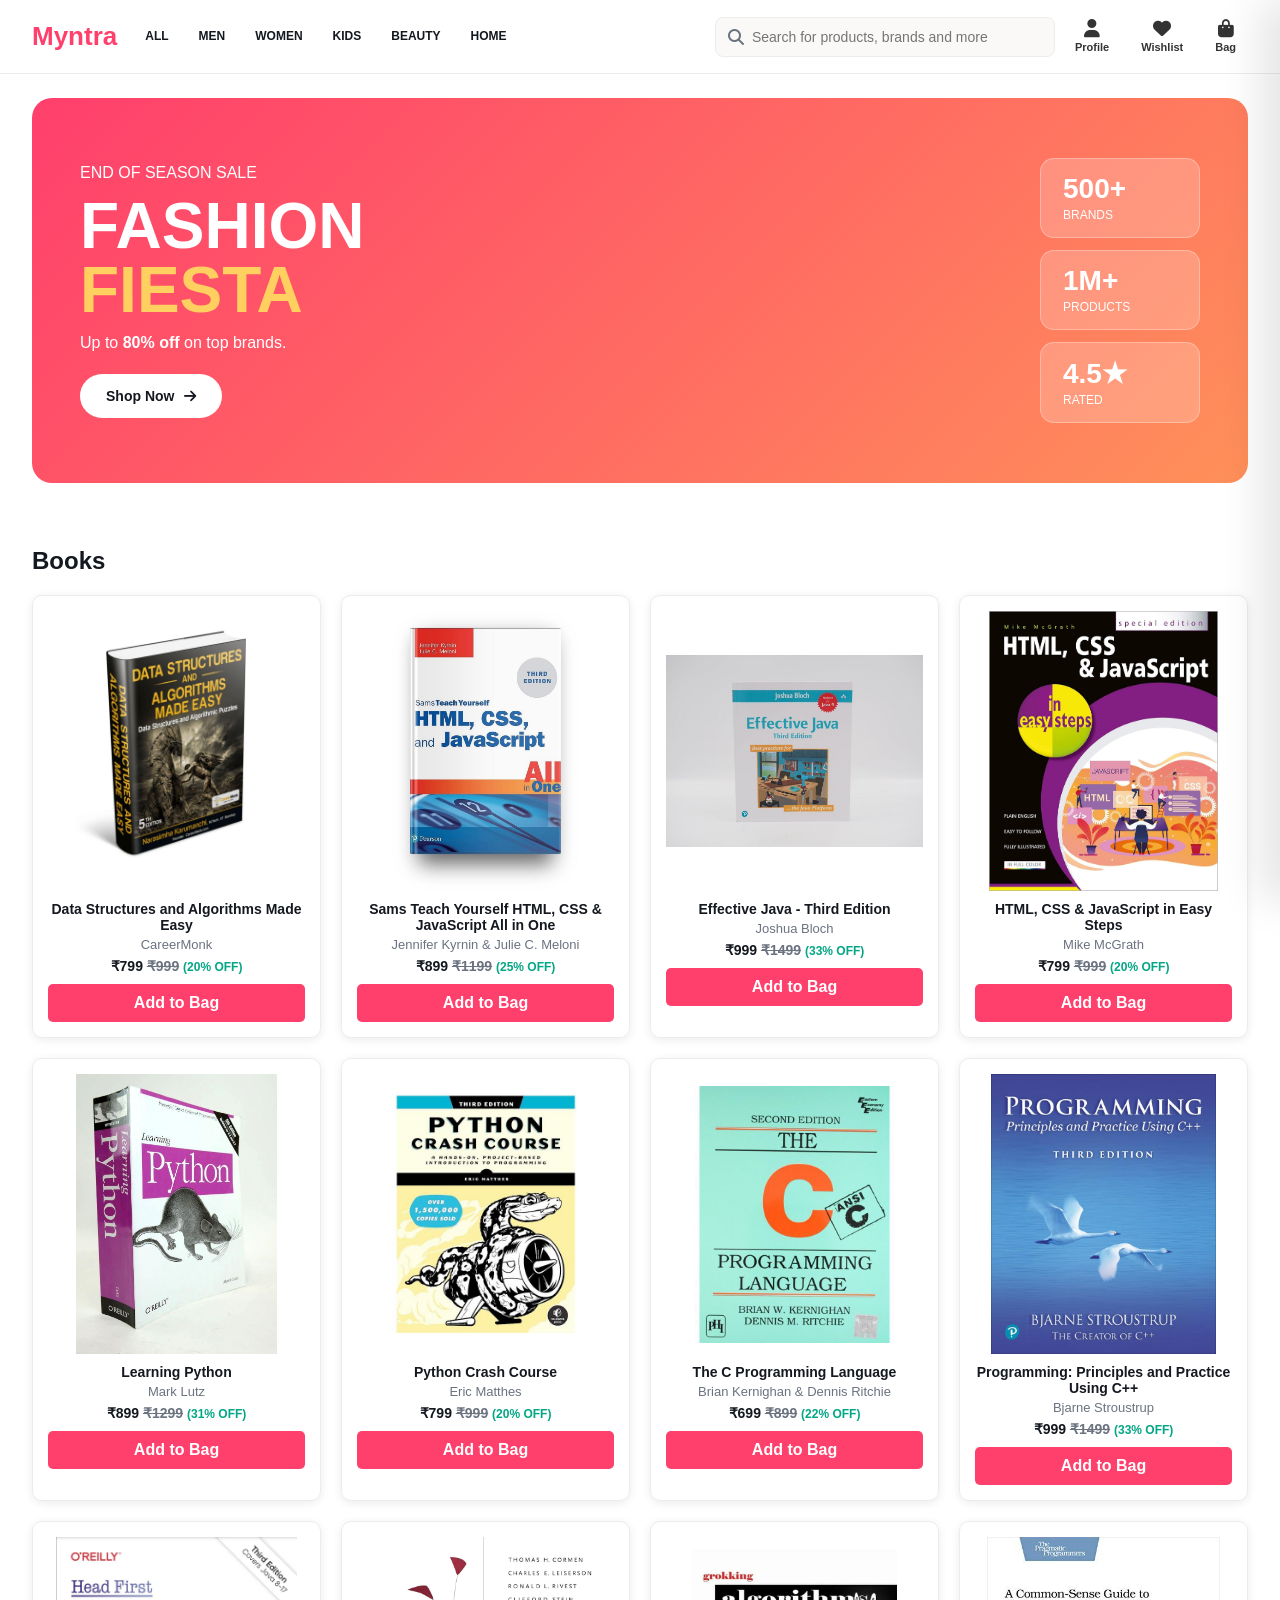
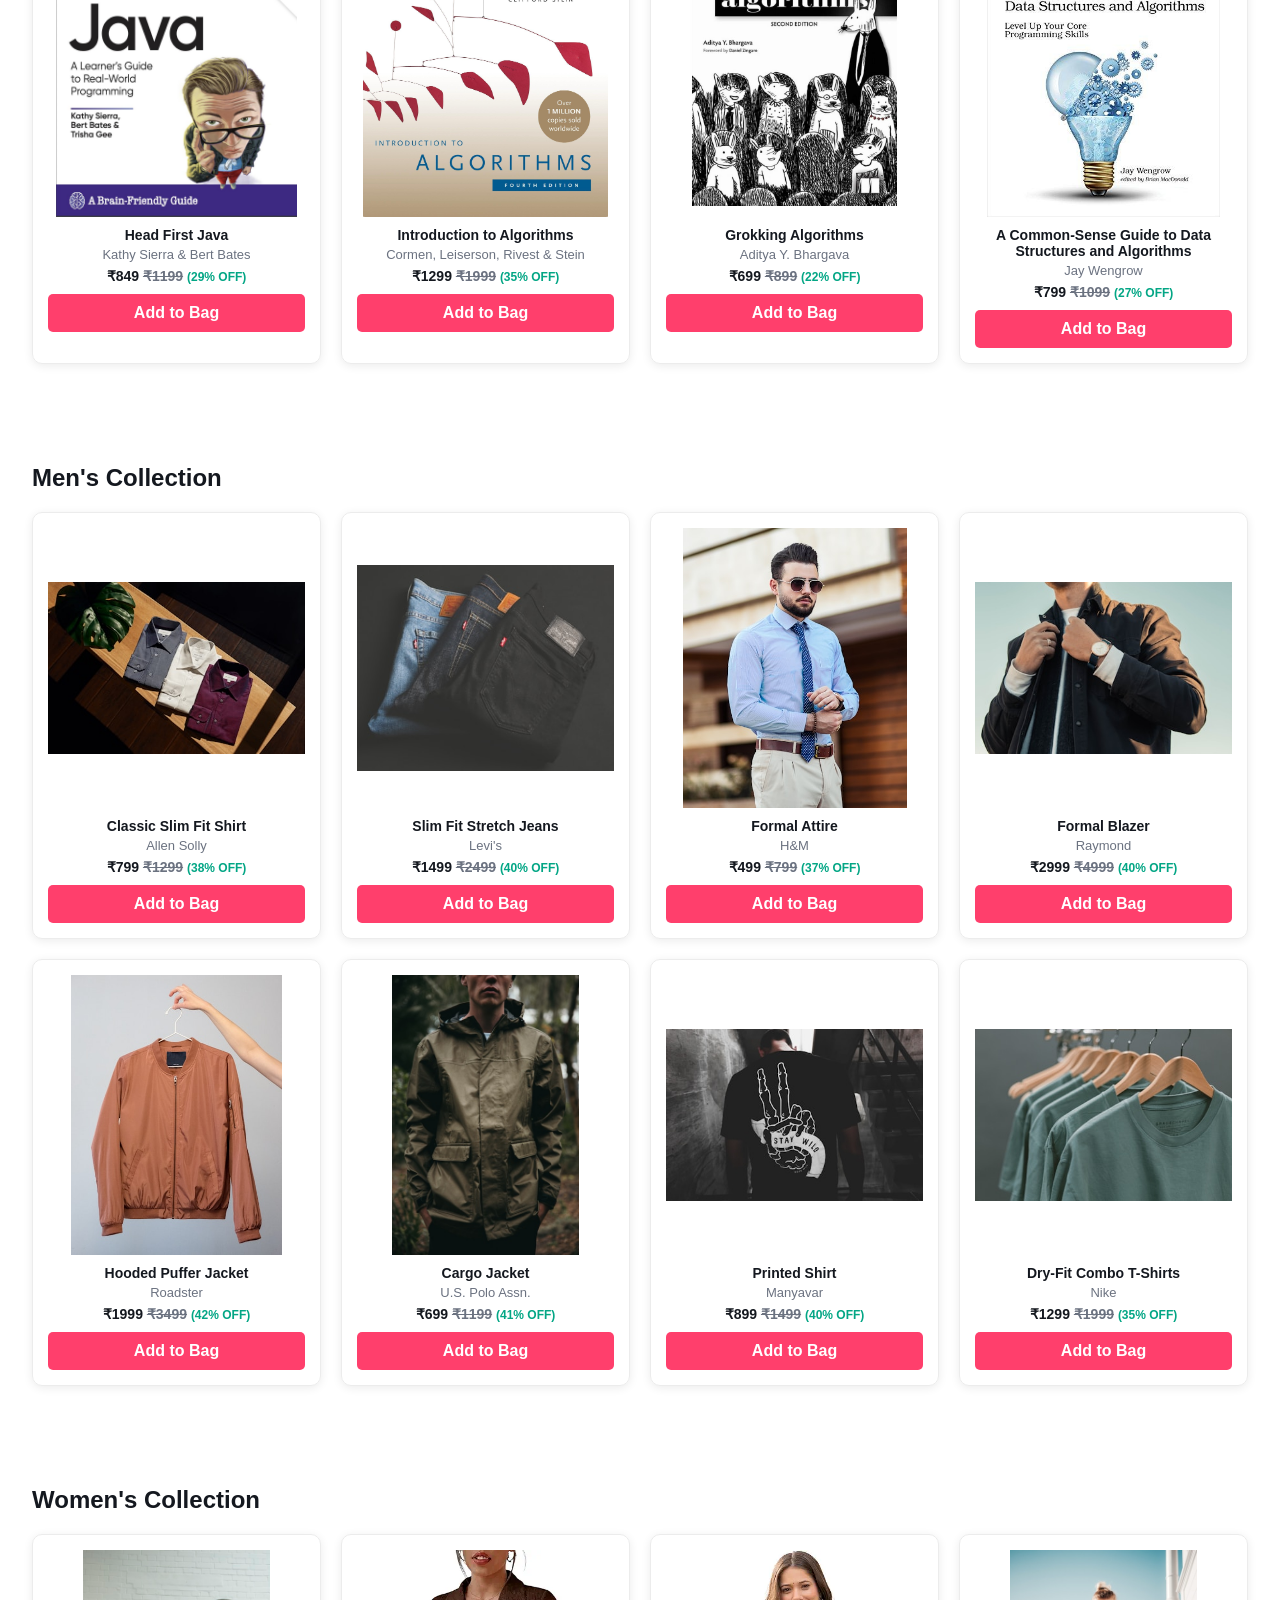
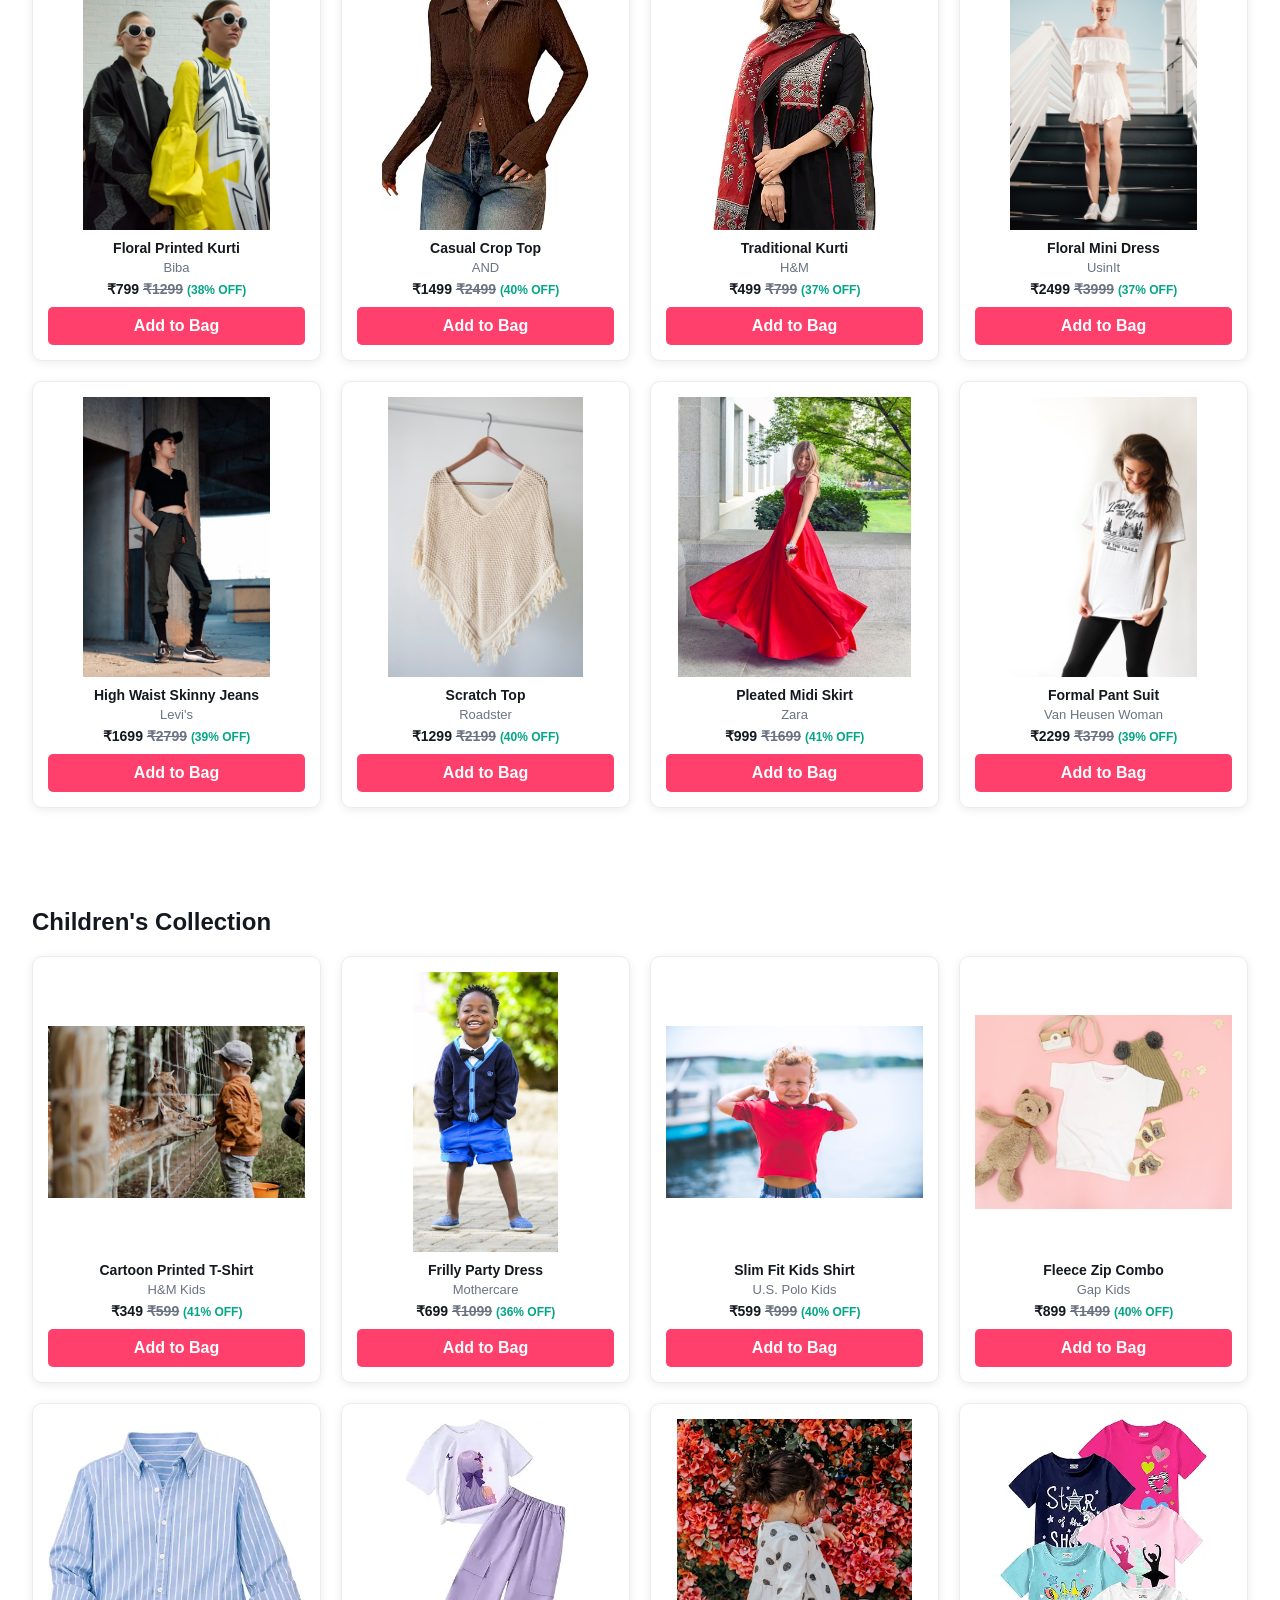
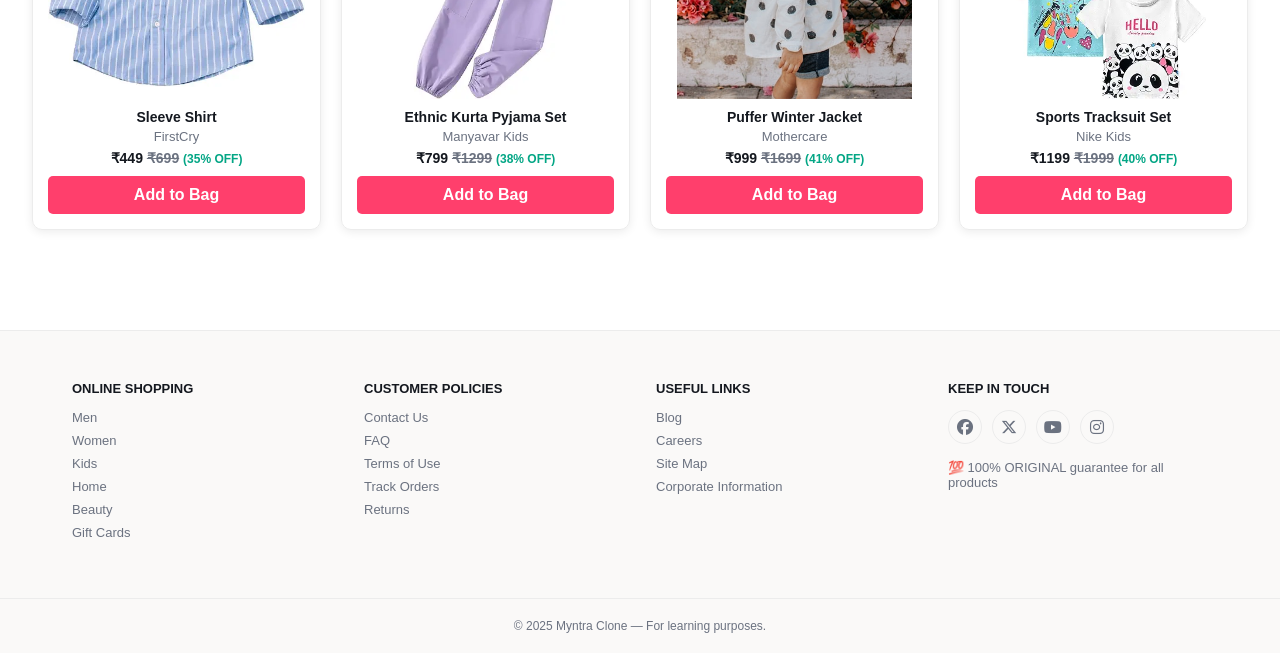
<file: index.html>
<!DOCTYPE html>
<html lang="en">
<head>
  <meta charset="UTF-8" />
  <meta name="viewport" content="width=device-width, initial-scale=1.0" />
  <title>Myntra Clone</title>
  <link rel="icon" type="image/png" href="images/myntra-logo.webp">
  <link rel="stylesheet" href="https://cdnjs.cloudflare.com/ajax/libs/font-awesome/6.5.1/css/all.min.css" />
  <link rel="stylesheet" href="style.css">
</head>
<body>

  <header class="header">
    <div class="logo">Myntra</div>

    <nav class="menu">
      <a href="#">All</a>
      <a href="#">Men</a>
      <a href="#">Women</a>
      <a href="#">Kids</a>
      <a href="#">Beauty</a>
      <a href="#">Home</a>
    </nav>

    <div class="right">
      <form class="search" onsubmit="event.preventDefault()">
        <i class="fa-solid fa-magnifying-glass"></i>
        <input type="text" placeholder="Search for products, brands and more" />
      </form>

      <button class="icon-btn">
        <i class="fa-solid fa-user"></i>
        <span>Profile</span>
      </button>

      <button class="icon-btn">
        <i class="fa-solid fa-heart"></i>
        <span>Wishlist</span>
      </button>

      <button class="icon-btn" id="openCart">
        <i class="fa-solid fa-bag-shopping"></i>
        <span>Bag</span>
      </button>
    </div>
  </header>

  <section class="hero">
    <div class="hero-text">
      <p>END OF SEASON SALE</p>
      <h1>FASHION<br /><span class="grad">FIESTA</span></h1>
      <p class="sub">Up to <b>80% off</b> on top brands.</p>
      <button class="btn-brand">Shop Now <i class="fa-solid fa-arrow-right"></i></button>
    </div>
    <div class="hero-cards">
      <div class="stat"><b>500+</b><span>Brands</span></div>
      <div class="stat"><b>1M+</b><span>Products</span></div>
      <div class="stat"><b>4.5★</b><span>Rated</span></div>
    </div>
  </section>

  <section class="listing">
    <h2>Books</h2>
    <div class="products">

        <div class="product-card">
            <img src="images/data structurebook.jpg"  alt="DSA Book" />
            <h3>Data Structures and Algorithms Made Easy</h3>
            <p>CareerMonk</p>
            <h4>₹799 <del>₹999</del> <span>(20% OFF)</span></h4>
            <button>Add to Bag</button>
        </div>

        <div class="product-card">
            <img src="images/htmlcssbook.jpg" alt="HTML CSS JS Book" width="" />
            <h3>Sams Teach Yourself HTML, CSS & JavaScript All in One</h3>
            <p>Jennifer Kyrnin & Julie C. Meloni</p>
            <h4>₹899 <del>₹1199</del> <span>(25% OFF)</span></h4>
            <button>Add to Bag</button>
        </div>

        <div class="product-card">
            <img src="images/javabook.jpg" alt="Effective Java Book" />
            <h3>Effective Java - Third Edition</h3>
            <p>Joshua Bloch</p>
            <h4>₹999 <del>₹1499</del> <span>(33% OFF)</span></h4>
            <button>Add to Bag</button>
        </div>

        <div class="product-card">
            <img src="images/javascriptbook.jpg" alt="HTML CSS JS Easy Steps" />
            <h3>HTML, CSS & JavaScript in Easy Steps</h3>
            <p>Mike McGrath</p>
            <h4>₹799 <del>₹999</del> <span>(20% OFF)</span></h4>
            <button>Add to Bag</button>
        </div>

        <div class="product-card">
            <img src="images/pythonbook.jpg" alt="HTML CSS JS Book" width="" />
            <h3>Learning Python</h3>
            <p>Mark Lutz</p>
            <h4>₹899 <del>₹1299</del> <span>(31% OFF)</span></h4>
            <button>Add to Bag</button>
        </div>

        <div class="product-card">
            <img src="images/pythoncrashcourseBook.jpg" alt="HTML CSS JS Book" width="" />
            <h3>Python Crash Course</h3>
            <p>Eric Matthes</p>
            <h4>₹799 <del>₹999</del> <span>(20% OFF)</span></h4>
            <button>Add to Bag</button>
        </div>

        <div class="product-card">
            <img src="images/c.jpg" alt="HTML CSS JS Book" width="" />
            <h3>The C Programming Language</h3>
            <p>Brian Kernighan & Dennis Ritchie</p>
            <h4>₹699 <del>₹899</del> <span>(22% OFF)</span></h4>
            <button>Add to Bag</button>
        </div>

        <div class="product-card">
            <img src="images/c++.jpg" alt="HTML CSS JS Book" width="" />
            <h3>Programming: Principles and Practice Using C++</h3>
            <p>Bjarne Stroustrup</p>
            <h4>₹999 <del>₹1499</del> <span>(33% OFF)</span></h4>
            <button>Add to Bag</button>
        </div>

         <div class="product-card">
            <img src="images/java1Book.jpg" alt="HTML CSS JS Book" width="" />
            <h3>Head First Java</h3>
            <p>Kathy Sierra & Bert Bates</p>
            <h4>₹849 <del>₹1199</del> <span>(29% OFF)</span></h4>
            <button>Add to Bag</button>
        </div>

         <div class="product-card">
            <img src="images/algorithms.jpg" alt="HTML CSS JS Book" width="" />
            <h3>Introduction to Algorithms</h3>
            <p>Cormen, Leiserson, Rivest & Stein</p>
            <h4>₹1299 <del>₹1999</del> <span>(35% OFF)</span></h4>
            <button>Add to Bag</button>
        </div>

         <div class="product-card">
            <img src="images/secondalgorirhm.jpg" alt="HTML CSS JS Book" width="" />
            <h3>Grokking Algorithms</h3>
            <p>Aditya Y. Bhargava</p>
            <h4>₹699 <del>₹899</del> <span>(22% OFF)</span></h4>
            <button>Add to Bag</button>
        </div>

         <div class="product-card">
            <img src="images/guide.jpg" alt="HTML CSS JS Book" width="" />
            <h3>A Common-Sense Guide to Data Structures and Algorithms</h3>
            <p>Jay Wengrow</p>
            <h4>₹799 <del>₹1099</del> <span>(27% OFF)</span></h4>
            <button>Add to Bag</button>
        </div>
    </div>
  </section>
<section class="listing">
  <h2>Men's Collection</h2>
  <div class="products">

    <div class="product-card">
      <img src="images/photo-1602810318383-e386cc2a3ccf.jpg" alt="Men Shirt" />
      <h3>Classic Slim Fit Shirt</h3>
      <p>Allen Solly</p>
      <h4>₹799 <del>₹1299</del> <span>(38% OFF)</span></h4>
      <button>Add to Bag</button>
    </div>

    <div class="product-card">
      <img src="images/photo-1542272604-787c3835535d.jpg" alt="Men Jeans" />
      <h3>Slim Fit Stretch Jeans</h3>
      <p>Levi's</p>
      <h4>₹1499 <del>₹2499</del> <span>(40% OFF)</span></h4>
      <button>Add to Bag</button>
    </div>

    <div class="product-card">
      <img src="images/photo-1620012253295-c15cc3e65df4.jpg" alt="Men Tshirt" />
      <h3>Formal Attire</h3>
      <p>H&M</p>
      <h4>₹499 <del>₹799</del> <span>(37% OFF)</span></h4>
      <button>Add to Bag</button>
    </div>

    <div class="product-card">
      <img src="images/photo-1507680434567-5739c80be1ac.jpg" alt="Men Blazer" />
      <h3>Formal Blazer</h3>
      <p>Raymond</p>
      <h4>₹2999 <del>₹4999</del> <span>(40% OFF)</span></h4>
      <button>Add to Bag</button>
    </div>

    <div class="product-card">
      <img src="images/photo-1591047139829-d91aecb6caea.jpg" alt="Men Jacket" />
      <h3>Hooded Puffer Jacket</h3>
      <p>Roadster</p>
      <h4>₹1999 <del>₹3499</del> <span>(42% OFF)</span></h4>
      <button>Add to Bag</button>
    </div>

    <div class="product-card">
      <img src="images/photo-1548883354-94bcfe321cbb.jpg" alt="Men Shorts" />
      <h3>Cargo Jacket</h3>
      <p>U.S. Polo Assn.</p>
      <h4>₹699 <del>₹1199</del> <span>(41% OFF)</span></h4>
      <button>Add to Bag</button>
    </div>

    <div class="product-card">
      <img src="images/photo-1503341733017-1901578f9f1e.jpg" alt="Men Kurta" />
      <h3>Printed Shirt</h3>
      <p>Manyavar</p>
      <h4>₹899 <del>₹1499</del> <span>(40% OFF)</span></h4>
      <button>Add to Bag</button>
    </div>

    <div class="product-card">
      <img src="images/photo-1523381294911-8d3cead13475.jpg" alt="Men Trackpant" />
      <h3>Dry-Fit Combo T-Shirts</h3>
      <p>Nike</p>
      <h4>₹1299 <del>₹1999</del> <span>(35% OFF)</span></h4>
      <button>Add to Bag</button>
    </div>

  </div>
</section>


<section class="listing">
  <h2>Women's Collection</h2>
  <div class="products">

    <div class="product-card">
      <img src="images/photo-1596993100471-c3905dafa78e.jpg" alt="Women Kurti" />
      <h3>Floral Printed Kurti</h3>
      <p>Biba</p>
      <h4>₹799 <del>₹1299</del> <span>(38% OFF)</span></h4>
      <button>Add to Bag</button>
    </div>

    <div class="product-card">
      <img src="images/61ejGInK3EL._AC_UL480_FMwebp_QL65_.webp" alt="Women Dress" />
      <h3>Casual Crop Top</h3>
      <p>AND</p>
      <h4>₹1499 <del>₹2499</del> <span>(40% OFF)</span></h4>
      <button>Add to Bag</button>
    </div>

    <div class="product-card">
      <img src="images/81LWX3c50zL._AC_UL480_FMwebp_QL65_.webp" alt="Women Top" />
      <h3>Traditional Kurti</h3>
      <p>H&M</p>
      <h4>₹499 <del>₹799</del> <span>(37% OFF)</span></h4>
      <button>Add to Bag</button>
    </div>

    <div class="product-card">
      <img src="images/photo-1515372039744-b8f02a3ae446.jpg" alt="Women Saree" />
      <h3>Floral Mini Dress</h3>
      <p>UsinIt</p>
      <h4>₹2499 <del>₹3999</del> <span>(37% OFF)</span></h4>
      <button>Add to Bag</button>
    </div>

    <div class="product-card">
      <img src="images/photo-1552902865-b72c031ac5ea.jpg" alt="Women Jeans" />
      <h3>High Waist Skinny Jeans</h3>
      <p>Levi's</p>
      <h4>₹1699 <del>₹2799</del> <span>(39% OFF)</span></h4>
      <button>Add to Bag</button>
    </div>

    <div class="product-card">
      <img src="images/photo-1434389677669-e08b4cac3105.jpg" alt="Women Jacket" />
      <h3>Scratch Top</h3>
      <p>Roadster</p>
      <h4>₹1299 <del>₹2199</del> <span>(40% OFF)</span></h4>
      <button>Add to Bag</button>
    </div>

    <div class="product-card">
      <img src="images/photo-1595777457583-95e059d581b8.jpg" alt="Women Dress" />
      <h3>Pleated Midi Skirt</h3>
      <p>Zara</p>
      <h4>₹999 <del>₹1699</del> <span>(41% OFF)</span></h4>
      <button>Add to Bag</button>
    </div>

    <div class="product-card">
      <img src="images/photo-1554568218-0f1715e72254.jpg" alt="Women Top" />
      <h3>Formal Pant Suit</h3>
      <p>Van Heusen Woman</p>
      <h4>₹2299 <del>₹3799</del> <span>(39% OFF)</span></h4>
      <button>Add to Bag</button>
    </div>

  </div>
</section>


<section class="listing">
  <h2>Children's Collection</h2>
  <div class="products">

    <div class="product-card">
      <img src="images/photo-1503919005314-30d93d07d823.jpg" alt="Kids Tshirt" />
      <h3>Cartoon Printed T-Shirt</h3>
      <p>H&M Kids</p>
      <h4>₹349 <del>₹599</del> <span>(41% OFF)</span></h4>
      <button>Add to Bag</button>
    </div>

    <div class="product-card">
      <img src="images/photo-1519238263530-99bdd11df2ea.jpg" alt="Kids Dress" />
      <h3>Frilly Party Dress</h3>
      <p>Mothercare</p>
      <h4>₹699 <del>₹1099</del> <span>(36% OFF)</span></h4>
      <button>Add to Bag</button>
    </div>

    <div class="product-card">
      <img src="images/photo-1471286174890-9c112ffca5b4.jpg" alt="Kids Jeans" />
      <h3>Slim Fit Kids Shirt</h3>
      <p>U.S. Polo Kids</p>
      <h4>₹599 <del>₹999</del> <span>(40% OFF)</span></h4>
      <button>Add to Bag</button>
    </div>

    <div class="product-card">
      <img src="images/photo-1622290291468-a28f7a7dc6a8.jpg" alt="Kids Hoodie" />
      <h3>Fleece Zip Combo</h3>
      <p>Gap Kids</p>
      <h4>₹899 <del>₹1499</del> <span>(40% OFF)</span></h4>
      <button>Add to Bag</button>
    </div>

    <div class="product-card">
      <img src="images/kids.webp" alt="Kids Shorts" />
      <h3>Sleeve Shirt</h3>
      <p>FirstCry</p>
      <h4>₹449 <del>₹699</del> <span>(35% OFF)</span></h4>
      <button>Add to Bag</button>
    </div>

    <div class="product-card">
      <img src="images/girlcombo.webp" alt="Kids Kurta" />
      <h3>Ethnic Kurta Pyjama Set</h3>
      <p>Manyavar Kids</p>
      <h4>₹799 <del>₹1299</del> <span>(38% OFF)</span></h4>
      <button>Add to Bag</button>
    </div>

    <div class="product-card">
      <img src="images/photo-1518831959646-742c3a14ebf7.jpg" alt="Kids Jacket" />
      <h3>Puffer Winter Jacket</h3>
      <p>Mothercare</p>
      <h4>₹999 <del>₹1699</del> <span>(41% OFF)</span></h4>
      <button>Add to Bag</button>
    </div>

    <div class="product-card">
      <img src="images/girlsshirts.webp" alt="Kids Tracksuit" />
      <h3>Sports Tracksuit Set</h3>
      <p>Nike Kids</p>
      <h4>₹1199 <del>₹1999</del> <span>(40% OFF)</span></h4>
      <button>Add to Bag</button>
    </div>

  </div>
</section>
  <aside class="drawer" id="cartDrawer">
    <div class="drawer-head">
      <h3>Shopping Bag</h3>
      <button class="close" id="closeCart"><i class="fa-solid fa-xmark"></i></button>
    </div>
    <div class="drawer-body">
      <div class="empty-drawer">Your bag is empty</div>
    </div>
    <div class="drawer-foot">
      <div class="totals">
        <div><span>Subtotal</span><b>₹0</b></div>
      </div>
      <button class="btn-brand full">Place Order</button>
    </div>
  </aside>

  <div class="backdrop" id="backdrop"></div>

  <footer class="footer">
    <div class="foot-grid">

      <div>
        <h4>ONLINE SHOPPING</h4>
        <p>Men</p>
        <p>Women</p>
        <p>Kids</p>
        <p>Home</p>
        <p>Beauty</p>
        <p>Gift Cards</p>
      </div>

      <div>
        <h4>CUSTOMER POLICIES</h4>
        <p>Contact Us</p>
        <p>FAQ</p>
        <p>Terms of Use</p>
        <p>Track Orders</p>
        <p>Returns</p>
      </div>

      <div>
        <h4>USEFUL LINKS</h4>
        <p>Blog</p>
        <p>Careers</p>
        <p>Site Map</p>
        <p>Corporate Information</p>
      </div>

      <div>
        <h4>KEEP IN TOUCH</h4>
        <div class="socials">
          <a href="https://www.facebook.com"  target="_blank"><i class="fa-brands fa-facebook"></i></a>
          <a href="https://www.twitter.com"   target="_blank"><i class="fa-brands fa-x-twitter"></i></a>
          <a href="https://www.youtube.com"   target="_blank"><i class="fa-brands fa-youtube"></i></a>
          <a href="https://www.instagram.com" target="_blank"><i class="fa-brands fa-instagram"></i></a>
        </div>
        <p>💯 100% ORIGINAL guarantee for all products</p>
      </div>

    </div>
    <div class="copy">© 2025 Myntra Clone — For learning purposes.</div>
  </footer>

  <script>
    document.getElementById('openCart').addEventListener('click', function() {
      document.getElementById('cartDrawer').classList.add('open');
      document.getElementById('backdrop').classList.add('show');
    });

    document.getElementById('closeCart').addEventListener('click', function() {
      document.getElementById('cartDrawer').classList.remove('open');
      document.getElementById('backdrop').classList.remove('show');
    });

    document.getElementById('backdrop').addEventListener('click', function() {
      document.getElementById('cartDrawer').classList.remove('open');
      document.getElementById('backdrop').classList.remove('show');
    });
  </script>

</body>
</html>
</file>
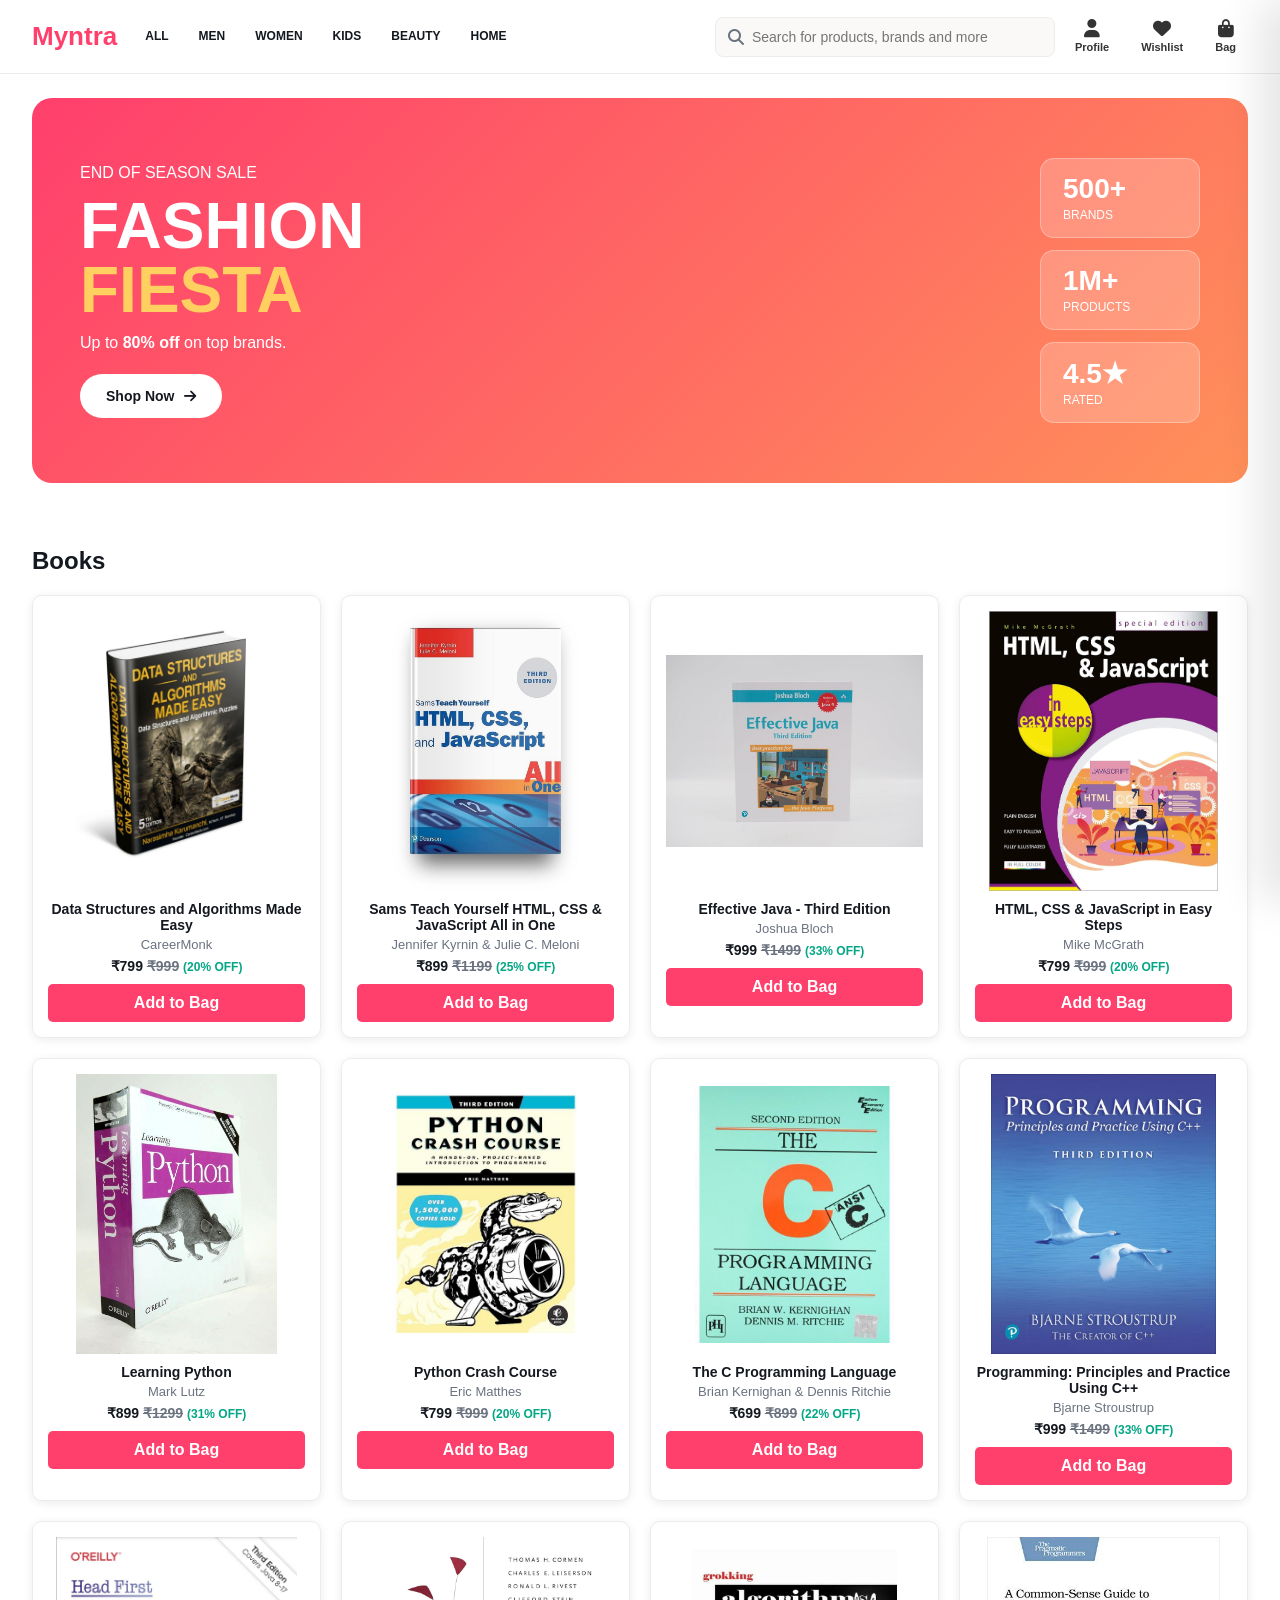
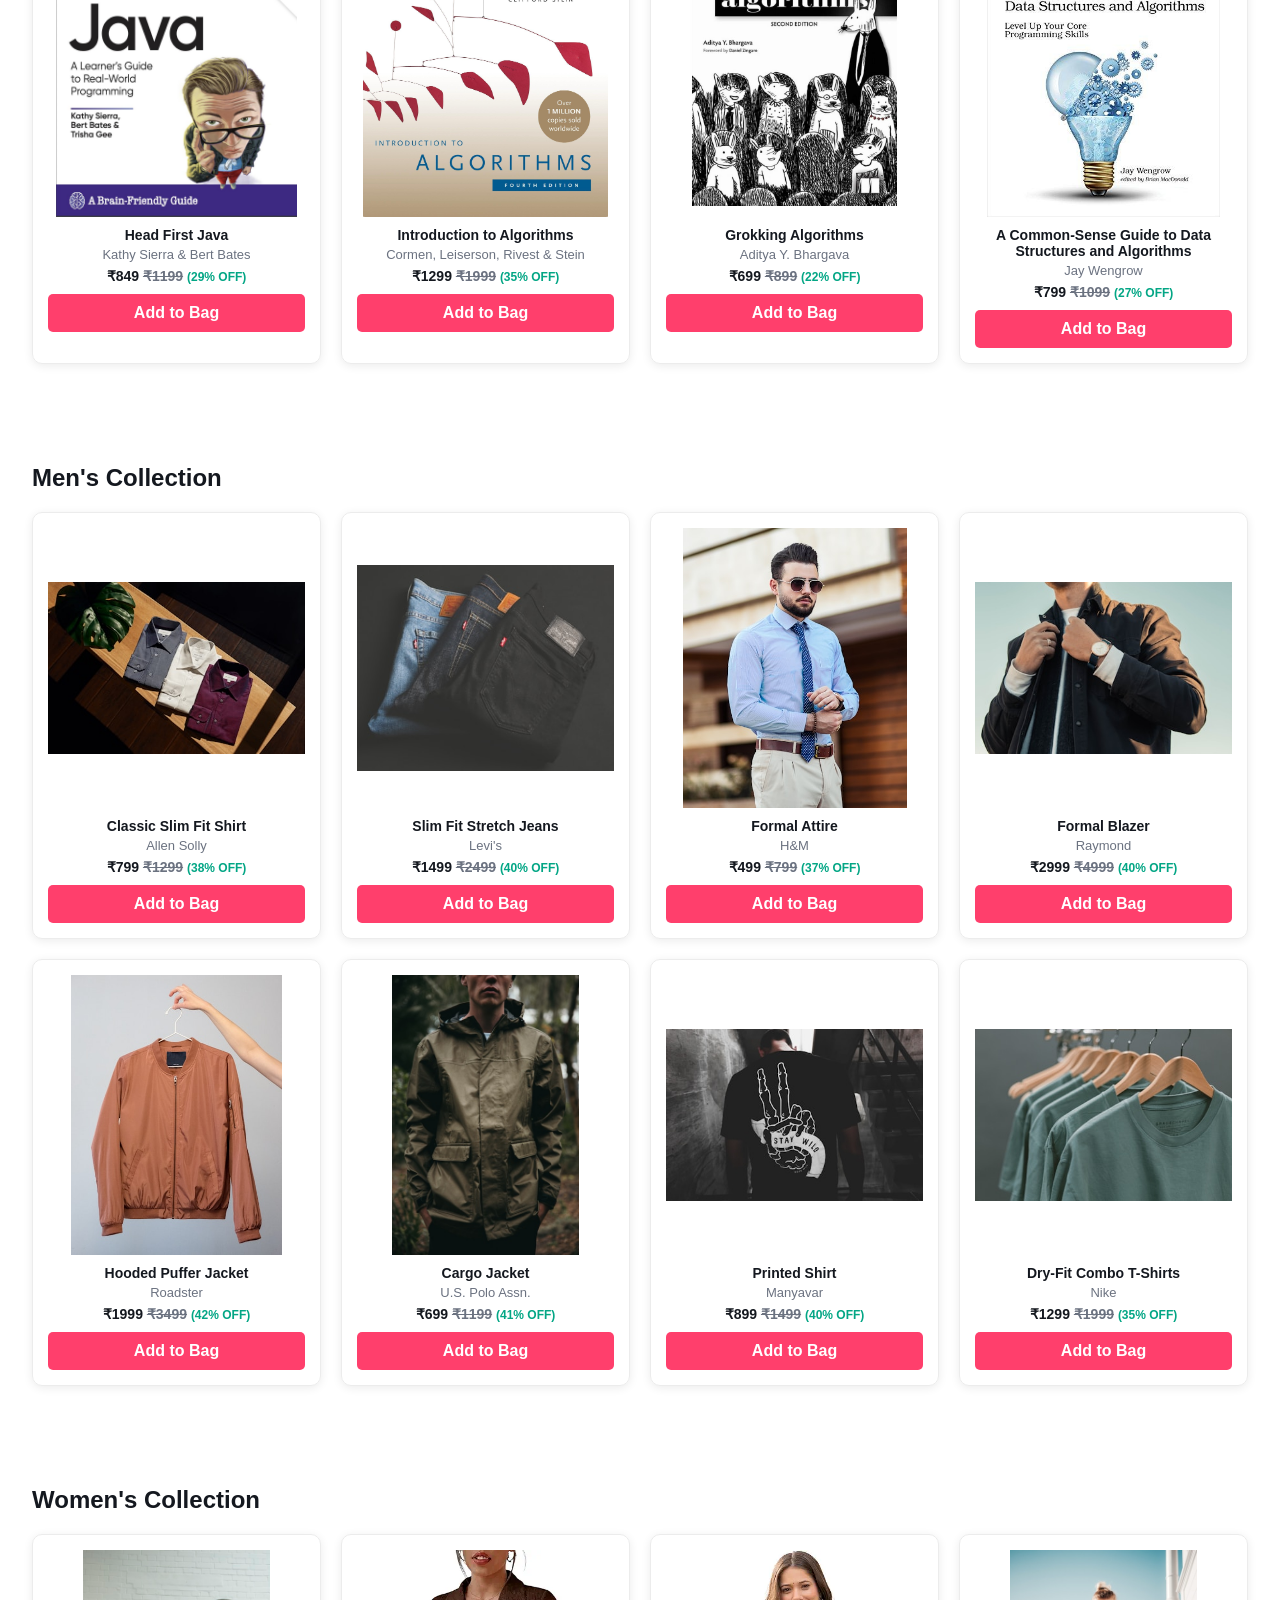
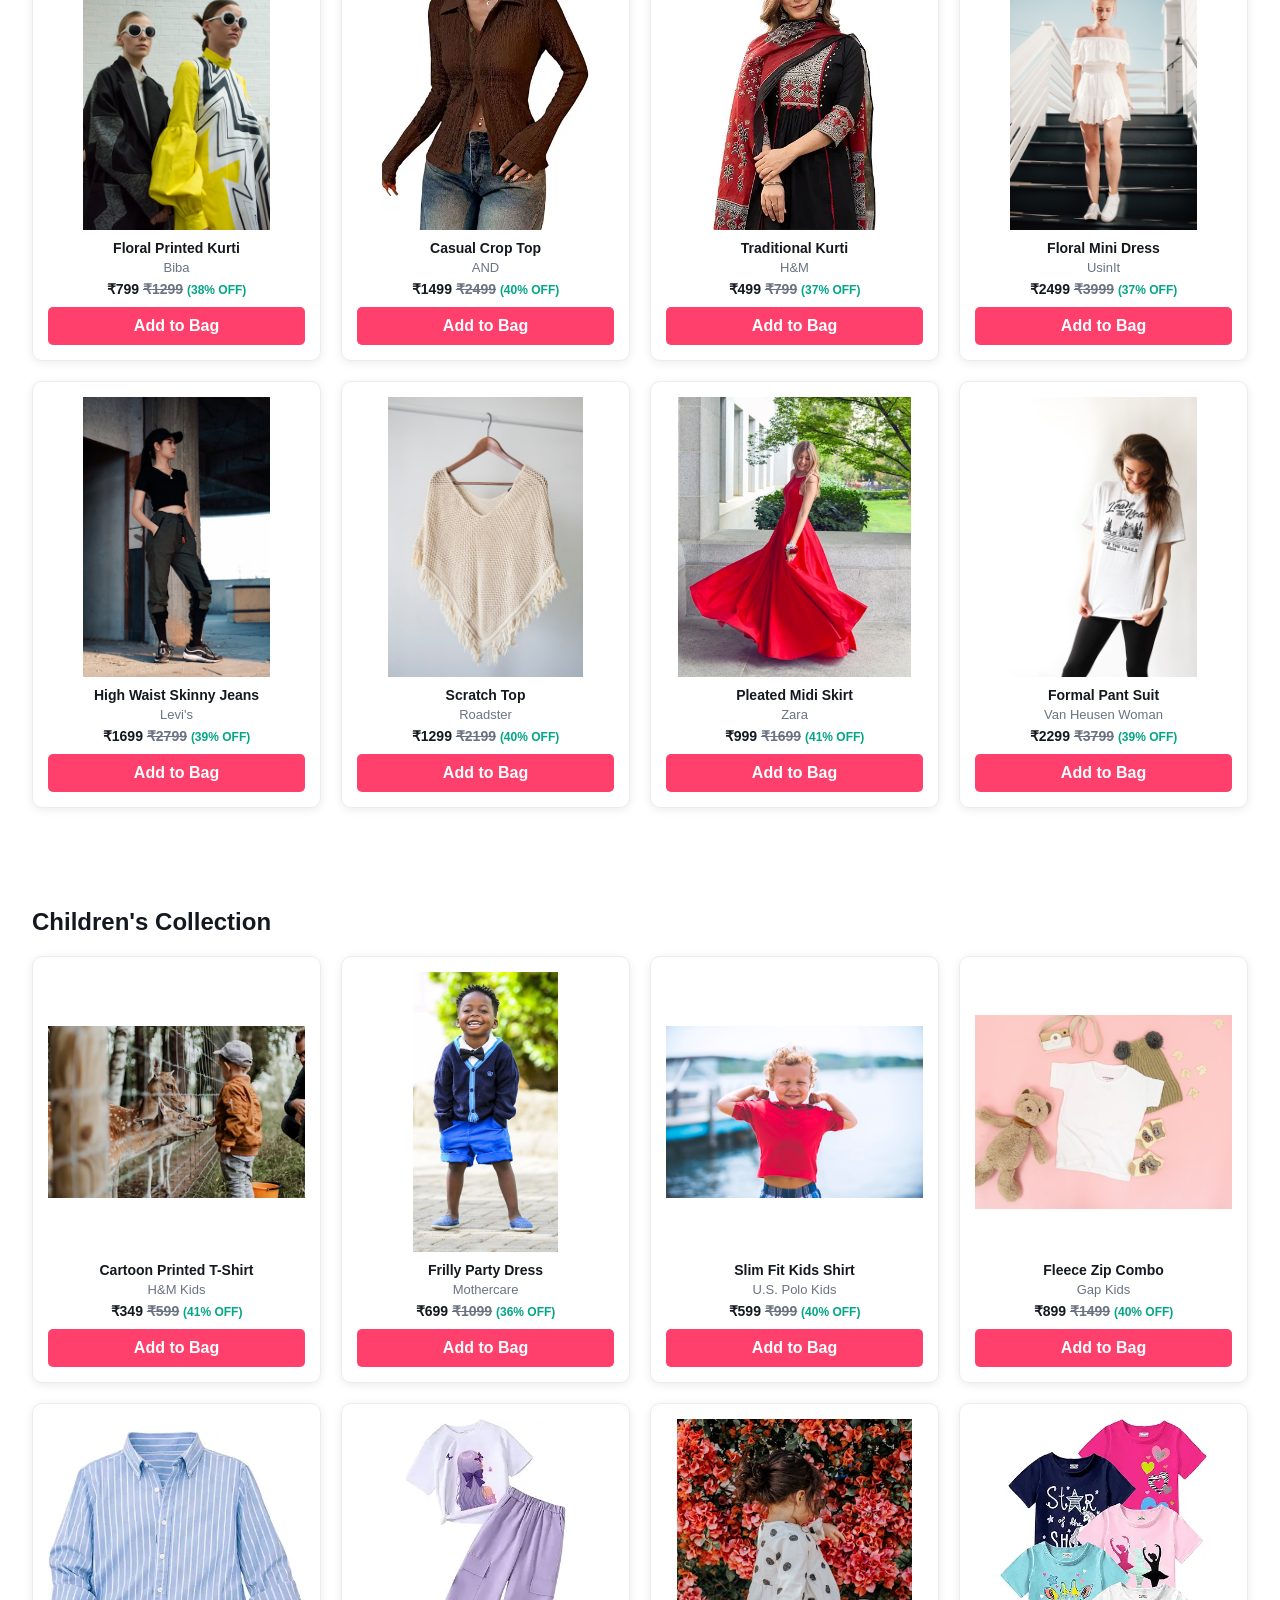
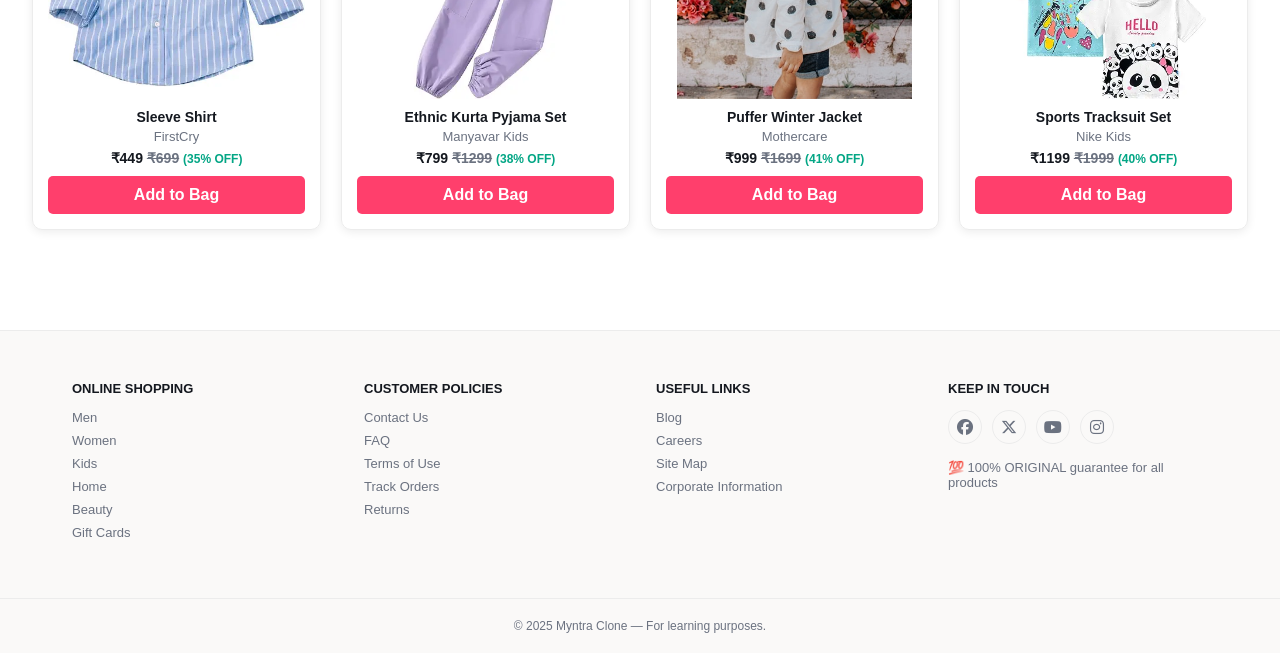
<file: Project.html>
<!DOCTYPE html>
<html lang="en">
<head>
  <meta charset="UTF-8" />
  <meta name="viewport" content="width=device-width, initial-scale=1.0" />
  <title>Myntra Clone</title>
  <link rel="stylesheet" href="https://cdnjs.cloudflare.com/ajax/libs/font-awesome/6.5.1/css/all.min.css" />
  <link rel="stylesheet" href="Project.css">
</head>
<body>

  <header class="header">
    <div class="logo">Myntra</div>

    <nav class="menu">
      <a href="#">All</a>
      <a href="#">Men</a>
      <a href="#">Women</a>
      <a href="#">Kids</a>
      <a href="#">Beauty</a>
      <a href="#">Home</a>
    </nav>

    <div class="right">
      <form class="search" onsubmit="event.preventDefault()">
        <i class="fa-solid fa-magnifying-glass"></i>
        <input type="text" placeholder="Search for products, brands and more" />
      </form>

      <button class="icon-btn">
        <i class="fa-solid fa-user"></i>
        <span>Profile</span>
      </button>

      <button class="icon-btn">
        <i class="fa-solid fa-heart"></i>
        <span>Wishlist</span>
      </button>

      <button class="icon-btn" id="openCart">
        <i class="fa-solid fa-bag-shopping"></i>
        <span>Bag</span>
      </button>
    </div>
  </header>

  <section class="hero">
    <div class="hero-text">
      <p>END OF SEASON SALE</p>
      <h1>FASHION<br /><span class="grad">FIESTA</span></h1>
      <p class="sub">Up to <b>80% off</b> on top brands.</p>
      <button class="btn-brand">Shop Now <i class="fa-solid fa-arrow-right"></i></button>
    </div>
    <div class="hero-cards">
      <div class="stat"><b>500+</b><span>Brands</span></div>
      <div class="stat"><b>1M+</b><span>Products</span></div>
      <div class="stat"><b>4.5★</b><span>Rated</span></div>
    </div>
  </section>

  <section class="listing">
    <h2>Books</h2>
    <div class="products">

        <div class="product-card">
            <img src="data structurebook.jpg"  alt="DSA Book" />
            <h3>Data Structures and Algorithms Made Easy</h3>
            <p>CareerMonk</p>
            <h4>₹799 <del>₹999</del> <span>(20% OFF)</span></h4>
            <button>Add to Bag</button>
        </div>

        <div class="product-card">
            <img src="htmlcssbook.jpg" alt="HTML CSS JS Book" width="" />
            <h3>Sams Teach Yourself HTML, CSS & JavaScript All in One</h3>
            <p>Jennifer Kyrnin & Julie C. Meloni</p>
            <h4>₹899 <del>₹1199</del> <span>(25% OFF)</span></h4>
            <button>Add to Bag</button>
        </div>

        <div class="product-card">
            <img src="javabook.jpg" alt="Effective Java Book" />
            <h3>Effective Java - Third Edition</h3>
            <p>Joshua Bloch</p>
            <h4>₹999 <del>₹1499</del> <span>(33% OFF)</span></h4>
            <button>Add to Bag</button>
        </div>

        <div class="product-card">
            <img src="javascriptbook.jpg" alt="HTML CSS JS Easy Steps" />
            <h3>HTML, CSS & JavaScript in Easy Steps</h3>
            <p>Mike McGrath</p>
            <h4>₹799 <del>₹999</del> <span>(20% OFF)</span></h4>
            <button>Add to Bag</button>
        </div>

        <div class="product-card">
            <img src="pythonbook.jpg" alt="HTML CSS JS Book" width="" />
            <h3>Learning Python</h3>
            <p>Mark Lutz</p>
            <h4>₹899 <del>₹1299</del> <span>(31% OFF)</span></h4>
            <button>Add to Bag</button>
        </div>

        <div class="product-card">
            <img src="pythoncrashcourseBook.jpg" alt="HTML CSS JS Book" width="" />
            <h3>Python Crash Course</h3>
            <p>Eric Matthes</p>
            <h4>₹799 <del>₹999</del> <span>(20% OFF)</span></h4>
            <button>Add to Bag</button>
        </div>

        <div class="product-card">
            <img src="c.jpg" alt="HTML CSS JS Book" width="" />
            <h3>The C Programming Language</h3>
            <p>Brian Kernighan & Dennis Ritchie</p>
            <h4>₹699 <del>₹899</del> <span>(22% OFF)</span></h4>
            <button>Add to Bag</button>
        </div>

        <div class="product-card">
            <img src="c++.jpg" alt="HTML CSS JS Book" width="" />
            <h3>Programming: Principles and Practice Using C++</h3>
            <p>Bjarne Stroustrup</p>
            <h4>₹999 <del>₹1499</del> <span>(33% OFF)</span></h4>
            <button>Add to Bag</button>
        </div>

         <div class="product-card">
            <img src="java1Book.jpg" alt="HTML CSS JS Book" width="" />
            <h3>Head First Java</h3>
            <p>Kathy Sierra & Bert Bates</p>
            <h4>₹849 <del>₹1199</del> <span>(29% OFF)</span></h4>
            <button>Add to Bag</button>
        </div>

         <div class="product-card">
            <img src="algorithms.jpg" alt="HTML CSS JS Book" width="" />
            <h3>Introduction to Algorithms</h3>
            <p>Cormen, Leiserson, Rivest & Stein</p>
            <h4>₹1299 <del>₹1999</del> <span>(35% OFF)</span></h4>
            <button>Add to Bag</button>
        </div>

         <div class="product-card">
            <img src="secondalgorirhm.jpg" alt="HTML CSS JS Book" width="" />
            <h3>Grokking Algorithms</h3>
            <p>Aditya Y. Bhargava</p>
            <h4>₹699 <del>₹899</del> <span>(22% OFF)</span></h4>
            <button>Add to Bag</button>
        </div>

         <div class="product-card">
            <img src="guide.jpg" alt="HTML CSS JS Book" width="" />
            <h3>A Common-Sense Guide to Data Structures and Algorithms</h3>
            <p>Jay Wengrow</p>
            <h4>₹799 <del>₹1099</del> <span>(27% OFF)</span></h4>
            <button>Add to Bag</button>
        </div>
    </div>
  </section>
<section class="listing">
  <h2>Men's Collection</h2>
  <div class="products">

    <div class="product-card">
      <img src="photo-1602810318383-e386cc2a3ccf.jpg" alt="Men Shirt" />
      <h3>Classic Slim Fit Shirt</h3>
      <p>Allen Solly</p>
      <h4>₹799 <del>₹1299</del> <span>(38% OFF)</span></h4>
      <button>Add to Bag</button>
    </div>

    <div class="product-card">
      <img src="photo-1542272604-787c3835535d.jpg" alt="Men Jeans" />
      <h3>Slim Fit Stretch Jeans</h3>
      <p>Levi's</p>
      <h4>₹1499 <del>₹2499</del> <span>(40% OFF)</span></h4>
      <button>Add to Bag</button>
    </div>

    <div class="product-card">
      <img src="photo-1620012253295-c15cc3e65df4.jpg" alt="Men Tshirt" />
      <h3>Formal Attire</h3>
      <p>H&M</p>
      <h4>₹499 <del>₹799</del> <span>(37% OFF)</span></h4>
      <button>Add to Bag</button>
    </div>

    <div class="product-card">
      <img src="photo-1507680434567-5739c80be1ac.jpg" alt="Men Blazer" />
      <h3>Formal Blazer</h3>
      <p>Raymond</p>
      <h4>₹2999 <del>₹4999</del> <span>(40% OFF)</span></h4>
      <button>Add to Bag</button>
    </div>

    <div class="product-card">
      <img src="photo-1591047139829-d91aecb6caea.jpg" alt="Men Jacket" />
      <h3>Hooded Puffer Jacket</h3>
      <p>Roadster</p>
      <h4>₹1999 <del>₹3499</del> <span>(42% OFF)</span></h4>
      <button>Add to Bag</button>
    </div>

    <div class="product-card">
      <img src="photo-1548883354-94bcfe321cbb.jpg" alt="Men Shorts" />
      <h3>Cargo Jacket</h3>
      <p>U.S. Polo Assn.</p>
      <h4>₹699 <del>₹1199</del> <span>(41% OFF)</span></h4>
      <button>Add to Bag</button>
    </div>

    <div class="product-card">
      <img src="photo-1503341733017-1901578f9f1e.jpg" alt="Men Kurta" />
      <h3>Printed Shirt</h3>
      <p>Manyavar</p>
      <h4>₹899 <del>₹1499</del> <span>(40% OFF)</span></h4>
      <button>Add to Bag</button>
    </div>

    <div class="product-card">
      <img src="photo-1523381294911-8d3cead13475.jpg" alt="Men Trackpant" />
      <h3>Dry-Fit Combo T-Shirts</h3>
      <p>Nike</p>
      <h4>₹1299 <del>₹1999</del> <span>(35% OFF)</span></h4>
      <button>Add to Bag</button>
    </div>

  </div>
</section>


<section class="listing">
  <h2>Women's Collection</h2>
  <div class="products">

    <div class="product-card">
      <img src="photo-1596993100471-c3905dafa78e.jpg" alt="Women Kurti" />
      <h3>Floral Printed Kurti</h3>
      <p>Biba</p>
      <h4>₹799 <del>₹1299</del> <span>(38% OFF)</span></h4>
      <button>Add to Bag</button>
    </div>

    <div class="product-card">
      <img src="61ejGInK3EL._AC_UL480_FMwebp_QL65_.webp" alt="Women Dress" />
      <h3>Casual Crop Top</h3>
      <p>AND</p>
      <h4>₹1499 <del>₹2499</del> <span>(40% OFF)</span></h4>
      <button>Add to Bag</button>
    </div>

    <div class="product-card">
      <img src="81LWX3c50zL._AC_UL480_FMwebp_QL65_.webp" alt="Women Top" />
      <h3>Traditional Kurti</h3>
      <p>H&M</p>
      <h4>₹499 <del>₹799</del> <span>(37% OFF)</span></h4>
      <button>Add to Bag</button>
    </div>

    <div class="product-card">
      <img src="photo-1515372039744-b8f02a3ae446.jpg" alt="Women Saree" />
      <h3>Floral Mini Dress</h3>
      <p>UsinIt</p>
      <h4>₹2499 <del>₹3999</del> <span>(37% OFF)</span></h4>
      <button>Add to Bag</button>
    </div>

    <div class="product-card">
      <img src="photo-1552902865-b72c031ac5ea.jpg" alt="Women Jeans" />
      <h3>High Waist Skinny Jeans</h3>
      <p>Levi's</p>
      <h4>₹1699 <del>₹2799</del> <span>(39% OFF)</span></h4>
      <button>Add to Bag</button>
    </div>

    <div class="product-card">
      <img src="photo-1434389677669-e08b4cac3105.jpg" alt="Women Jacket" />
      <h3>Scratch Top</h3>
      <p>Roadster</p>
      <h4>₹1299 <del>₹2199</del> <span>(40% OFF)</span></h4>
      <button>Add to Bag</button>
    </div>

    <div class="product-card">
      <img src="photo-1595777457583-95e059d581b8.jpg" alt="Women Dress" />
      <h3>Pleated Midi Skirt</h3>
      <p>Zara</p>
      <h4>₹999 <del>₹1699</del> <span>(41% OFF)</span></h4>
      <button>Add to Bag</button>
    </div>

    <div class="product-card">
      <img src="photo-1554568218-0f1715e72254.jpg" alt="Women Top" />
      <h3>Formal Pant Suit</h3>
      <p>Van Heusen Woman</p>
      <h4>₹2299 <del>₹3799</del> <span>(39% OFF)</span></h4>
      <button>Add to Bag</button>
    </div>

  </div>
</section>


<section class="listing">
  <h2>Children's Collection</h2>
  <div class="products">

    <div class="product-card">
      <img src="photo-1503919005314-30d93d07d823.jpg" alt="Kids Tshirt" />
      <h3>Cartoon Printed T-Shirt</h3>
      <p>H&M Kids</p>
      <h4>₹349 <del>₹599</del> <span>(41% OFF)</span></h4>
      <button>Add to Bag</button>
    </div>

    <div class="product-card">
      <img src="photo-1519238263530-99bdd11df2ea.jpg" alt="Kids Dress" />
      <h3>Frilly Party Dress</h3>
      <p>Mothercare</p>
      <h4>₹699 <del>₹1099</del> <span>(36% OFF)</span></h4>
      <button>Add to Bag</button>
    </div>

    <div class="product-card">
      <img src="photo-1471286174890-9c112ffca5b4.jpg" alt="Kids Jeans" />
      <h3>Slim Fit Kids Shirt</h3>
      <p>U.S. Polo Kids</p>
      <h4>₹599 <del>₹999</del> <span>(40% OFF)</span></h4>
      <button>Add to Bag</button>
    </div>

    <div class="product-card">
      <img src="photo-1622290291468-a28f7a7dc6a8.jpg" alt="Kids Hoodie" />
      <h3>Fleece Zip Combo</h3>
      <p>Gap Kids</p>
      <h4>₹899 <del>₹1499</del> <span>(40% OFF)</span></h4>
      <button>Add to Bag</button>
    </div>

    <div class="product-card">
      <img src="kids.webp" alt="Kids Shorts" />
      <h3>Sleeve Shirt</h3>
      <p>FirstCry</p>
      <h4>₹449 <del>₹699</del> <span>(35% OFF)</span></h4>
      <button>Add to Bag</button>
    </div>

    <div class="product-card">
      <img src="girlcombo.webp" alt="Kids Kurta" />
      <h3>Ethnic Kurta Pyjama Set</h3>
      <p>Manyavar Kids</p>
      <h4>₹799 <del>₹1299</del> <span>(38% OFF)</span></h4>
      <button>Add to Bag</button>
    </div>

    <div class="product-card">
      <img src="photo-1518831959646-742c3a14ebf7.jpg" alt="Kids Jacket" />
      <h3>Puffer Winter Jacket</h3>
      <p>Mothercare</p>
      <h4>₹999 <del>₹1699</del> <span>(41% OFF)</span></h4>
      <button>Add to Bag</button>
    </div>

    <div class="product-card">
      <img src="girlsshirts.webp" alt="Kids Tracksuit" />
      <h3>Sports Tracksuit Set</h3>
      <p>Nike Kids</p>
      <h4>₹1199 <del>₹1999</del> <span>(40% OFF)</span></h4>
      <button>Add to Bag</button>
    </div>

  </div>
</section>
  <aside class="drawer" id="cartDrawer">
    <div class="drawer-head">
      <h3>Shopping Bag</h3>
      <button class="close" id="closeCart"><i class="fa-solid fa-xmark"></i></button>
    </div>
    <div class="drawer-body">
      <div class="empty-drawer">Your bag is empty</div>
    </div>
    <div class="drawer-foot">
      <div class="totals">
        <div><span>Subtotal</span><b>₹0</b></div>
      </div>
      <button class="btn-brand full">Place Order</button>
    </div>
  </aside>

  <div class="backdrop" id="backdrop"></div>

  <footer class="footer">
    <div class="foot-grid">

      <div>
        <h4>ONLINE SHOPPING</h4>
        <p>Men</p>
        <p>Women</p>
        <p>Kids</p>
        <p>Home</p>
        <p>Beauty</p>
        <p>Gift Cards</p>
      </div>

      <div>
        <h4>CUSTOMER POLICIES</h4>
        <p>Contact Us</p>
        <p>FAQ</p>
        <p>Terms of Use</p>
        <p>Track Orders</p>
        <p>Returns</p>
      </div>

      <div>
        <h4>USEFUL LINKS</h4>
        <p>Blog</p>
        <p>Careers</p>
        <p>Site Map</p>
        <p>Corporate Information</p>
      </div>

      <div>
        <h4>KEEP IN TOUCH</h4>
        <div class="socials">
          <a href="https://www.facebook.com"  target="_blank"><i class="fa-brands fa-facebook"></i></a>
          <a href="https://www.twitter.com"   target="_blank"><i class="fa-brands fa-x-twitter"></i></a>
          <a href="https://www.youtube.com"   target="_blank"><i class="fa-brands fa-youtube"></i></a>
          <a href="https://www.instagram.com" target="_blank"><i class="fa-brands fa-instagram"></i></a>
        </div>
        <p>💯 100% ORIGINAL guarantee for all products</p>
      </div>

    </div>
    <div class="copy">© 2025 Myntra Clone — For learning purposes.</div>
  </footer>

  <script>
    document.getElementById('openCart').addEventListener('click', function() {
      document.getElementById('cartDrawer').classList.add('open');
      document.getElementById('backdrop').classList.add('show');
    });

    document.getElementById('closeCart').addEventListener('click', function() {
      document.getElementById('cartDrawer').classList.remove('open');
      document.getElementById('backdrop').classList.remove('show');
    });

    document.getElementById('backdrop').addEventListener('click', function() {
      document.getElementById('cartDrawer').classList.remove('open');
      document.getElementById('backdrop').classList.remove('show');
    });
  </script>

</body>
</html>
</file>
<file: style.css>
* {
      margin: 0;
      padding: 0;
      box-sizing: border-box;
    }

    body {
      font-family: sans-serif;
      color: #14181f;
      background: #ffffff;
    }

    a { color: inherit; text-decoration: none; }
    button { font: inherit; cursor: pointer; border: none; background: transparent; color: inherit; }
    img { display: block; max-width: 100%; }

    .header {
      display: flex;
      align-items: center;
      gap: 24px;
      padding: 14px 32px;
      background: white;
      border-bottom: 1px solid #ececec;
      position: sticky;
      top: 0;
      z-index: 40;

      transition: box-shadow 0.3s;
    }

    .header:hover {
      box-shadow: 0 4px 16px rgba(0,0,0,0.08);
    }

    .logo {
      font-size: 26px;
      font-weight: 800;
      color: #ff3f6c;

      transition: color 0.3s;
    }
    .logo:hover { color: #ff905a; }

    .menu { display: flex; gap: 22px; }
    .menu a {
      font-size: 12px;
      font-weight: 800;
      text-transform: uppercase;
      padding: 8px 4px;
      border-bottom: 2px solid transparent;

      transition: color 0.2s, border-color 0.2s;
    }
    .menu a:hover {
      color: #ff3f6c;
      border-bottom-color: #ff3f6c;
    }

    .right {
      margin-left: auto;
      display: flex;
      align-items: center;
      gap: 8px;
    }

    .search {
      display: flex;
      align-items: center;
      background: #faf9f8;
      border-radius: 8px;
      padding: 0 12px;
      width: 340px;
      height: 40px;
      border: 1px solid #ececec;

      transition: box-shadow 0.2s, border-color 0.2s;
    }
    .search:focus-within {
      border-color: #ff3f6c;
      box-shadow: 0 0 0 3px rgba(255, 63, 108, 0.15);
    }
    .search i { color: #6b7280; margin-right: 8px; }
    .search input {
      flex: 1;
      height: 100%;
      border: none;
      outline: none;
      background: transparent;
      font-size: 14px;
    }

    .icon-btn {
      display: flex;
      flex-direction: column;
      align-items: center;
      gap: 3px;
      padding: 6px 12px;
      font-size: 11px;
      font-weight: 700;
      color: #333;

      transition: color 0.2s, transform 0.2s;
    }
    .icon-btn i { font-size: 18px; }
    .icon-btn:hover {
      color: #ff3f6c;

      transform: translateY(-2px);
    }

    .hero {
      margin: 24px 32px;
      padding: 60px 48px;
      background: linear-gradient(135deg, #ff3f6c, #ff905a);
      border-radius: 20px;
      color: white;
      display: flex;
      align-items: center;
      justify-content: space-between;
      gap: 40px;
    }

    .hero h1 {
      font-size: 64px;
      font-weight: 800;
      line-height: 1;
      margin: 12px 0;
    }

    .grad { color: #ffcf60; }
    .sub  { font-size: 16px; margin-bottom: 22px; }

    .btn-brand {
      display: inline-flex;
      align-items: center;
      gap: 10px;
      background: white;
      color: #14181f;
      padding: 14px 26px;
      border-radius: 999px;
      font-weight: 800;
      font-size: 14px;

      transition: transform 0.2s, box-shadow 0.2s;
    }
    .btn-brand:hover {
      transform: translateY(-3px);
      box-shadow: 0 10px 24px rgba(0,0,0,0.2);
    }

    .btn-brand.full {
      width: 100%;
      justify-content: center;
      background: linear-gradient(135deg, #ff3f6c, #ff905a);
      color: white;
      margin-top: 12px;
    }

    .hero-cards { display: grid; gap: 12px; }

    .stat {
      background: rgba(255,255,255,0.2);
      border: 1px solid rgba(255,255,255,0.3);
      border-radius: 14px;
      padding: 14px 22px;
      min-width: 160px;

      transition: background 0.3s, transform 0.2s;
    }
    .stat:hover {
      background: rgba(255,255,255,0.35);
      transform: translateY(-3px);
    }
    .stat b { display: block; font-size: 28px; font-weight: 800; }
    .stat span { font-size: 12px; text-transform: uppercase; }

    .listing { padding: 40px 32px 60px; }
    .listing h2 { font-size: 24px; font-weight: 800; margin-bottom: 20px; }

    .products {
    display: grid;
    grid-template-columns: repeat(4, 1fr);
    gap: 20px;
    }

    .product-card {
      border: 1px solid #ececec;
      border-radius: 10px;
      padding: 15px;
      text-align: center;
      box-shadow: 0 2px 10px rgba(0,0,0,0.08);

      transition: transform 0.25s, box-shadow 0.25s, border-color 0.25s;
    }
    .product-card:hover {
      transform: translateY(-6px);
      box-shadow: 0 12px 30px rgba(255, 63, 108, 0.15);
      border-color: #ff3f6c;
    }

    .product-card img {
      width: 100%;
      height: 280px;
      object-fit: contain;
      border-radius: 8px;
      margin-bottom: 10px;

      transition: transform 0.4s;
    }
    .product-card:hover img {
      transform: scale(1.04);
    }

    .product-card h3 { font-size: 14px; margin-bottom: 4px; }
    .product-card p  { color: #6b7280; font-size: 13px; margin-bottom: 6px; }
    .product-card h4 { font-size: 14px; margin-bottom: 10px; }
    .product-card h4 del { color: #6b7280; }
    .product-card h4 span { color: #03a685; font-size: 12px; }

    .product-card button {
      background: #ff3f6c;
      color: white;
      padding: 10px 20px;
      border-radius: 5px;
      font-weight: 700;
      width: 100%;

      transition: background 0.2s, transform 0.15s;
    }
    .product-card button:hover { background: #e0355f; }
    .product-card button:active { transform: scale(0.97); }

    .backdrop {
      position: fixed;
      inset: 0;
      background: rgba(0,0,0,0.4);
      opacity: 0;
      pointer-events: none;
      z-index: 50;

      transition: opacity 0.3s;
    }
    .backdrop.show { opacity: 1; pointer-events: auto; }

    .drawer {
      position: fixed;
      top: 0; right: 0;
      height: 100%;
      width: 420px;
      max-width: 92vw;
      background: white;
      z-index: 60;
      display: flex;
      flex-direction: column;

      transform: translateX(100%);

      transition: transform 0.35s ease;
      box-shadow: -20px 0 40px rgba(0,0,0,0.1);
    }
    .drawer.open { transform: translateX(0); }

    .drawer-head {
      display: flex;
      align-items: center;
      justify-content: space-between;
      padding: 20px 22px;
      border-bottom: 1px solid #ececec;
    }
    .drawer-head h3 { font-size: 18px; font-weight: 800; }

    .close {
      width: 34px; height: 34px;
      border-radius: 50%;
      display: flex;
      align-items: center;
      justify-content: center;
      transition: background 0.2s, transform 0.2s;
    }
    .close:hover {
      background: #faf9f8;
      transform: rotate(90deg);
    }

    .drawer-body { flex: 1; overflow-y: auto; padding: 16px 22px; }
    .drawer-foot {
      padding: 20px 22px;
      border-top: 1px solid #ececec;
      background: #faf9f8;
    }

    .totals > div {
      display: flex;
      justify-content: space-between;
      font-weight: 700;
      margin-bottom: 4px;
    }
    .totals .save { color: #03a685; }

    .cart-item {
      display: flex;
      gap: 12px;
      padding: 12px 0;
      border-bottom: 1px solid #ececec;

      animation: fadeIn 0.3s ease;
    }
    .cart-item img {
      width: 70px; height: 90px;
      object-fit: cover;
      border-radius: 6px;
    }
    .cart-item .info b { font-size: 13px; }
    .cart-item .info p { font-size: 12px; color: #6b7280; margin: 2px 0; }

    .empty-drawer { text-align: center; color: #6b7280; padding: 40px 0; }

    @keyframes fadeIn {
      from { opacity: 0; transform: translateY(10px); }
      to   { opacity: 1; transform: translateY(0); }
    }

    .footer {
      background: #faf9f8;
      border-top: 1px solid #ececec;
      margin-top: 40px;
    }

    .foot-grid {
      max-width: 1200px;
      margin: 0 auto;
      padding: 50px 32px;
      display: grid;
      grid-template-columns: repeat(4, 1fr);
      gap: 32px;
    }

    .foot-grid h4 {
      font-size: 13px;
      font-weight: 800;
      text-transform: uppercase;
      margin-bottom: 14px;
    }

    .foot-grid p {
      font-size: 13px;
      color: #6b7280;
      margin-bottom: 8px;
      cursor: pointer;

      transition: color 0.2s, padding-left 0.2s;
    }
    .foot-grid p:hover {
      color: #ff3f6c;
      padding-left: 4px;
    }

    .socials { display: flex; gap: 10px; margin-bottom: 16px; }
    .socials a {
      width: 34px; height: 34px;
      border-radius: 50%;
      border: 1px solid #ececec;
      display: flex;
      align-items: center;
      justify-content: center;
      color: #6b7280;

      transition: color 0.2s, border-color 0.2s, transform 0.2s;
    }
    .socials a:hover {
      border-color: #ff3f6c;
      color: #ff3f6c;
      transform: translateY(-3px);
    }

    .copy {
      text-align: center;
      padding: 20px;
      border-top: 1px solid #ececec;
      font-size: 12px;
      color: #6b7280;
    }

    @media (max-width: 720px) {

      .header{
        flex-direction: column;
        align-items: stretch;
        padding: 15px;
      }

      .menu{
        display: none;
      }

      .right{
        width: 100%;
        flex-wrap: wrap;
        justify-content: center;
      }

      .search{
        width: 100%;
        margin-bottom: 10px;
      }

      .hero{
        flex-direction: column;
        margin: 12px;
        padding: 32px 24px;
        overflow: hidden;
      }

      .hero h1{
        font-size: 40px;
      }

      .hero-cards{
        width: 100%;
      }

      .products{
        grid-template-columns: 1fr;
      }

      .product-card img{
        height: 220px;
      }

      .foot-grid{
        grid-template-columns: repeat(2, 1fr);
      }

}
</file>
<file: Project.css>
* {
      margin: 0;
      padding: 0;
      box-sizing: border-box;
    }

    body {
      font-family: sans-serif;
      color: #14181f;
      background: #ffffff;
    }

    a { color: inherit; text-decoration: none; }
    button { font: inherit; cursor: pointer; border: none; background: transparent; color: inherit; }
    img { display: block; max-width: 100%; }

    .header {
      display: flex;
      align-items: center;
      gap: 24px;
      padding: 14px 32px;
      background: white;
      border-bottom: 1px solid #ececec;
      position: sticky;
      top: 0;
      z-index: 40;

      transition: box-shadow 0.3s;
    }

    .header:hover {
      box-shadow: 0 4px 16px rgba(0,0,0,0.08);
    }

    .logo {
      font-size: 26px;
      font-weight: 800;
      color: #ff3f6c;

      transition: color 0.3s;
    }
    .logo:hover { color: #ff905a; }

    .menu { display: flex; gap: 22px; }
    .menu a {
      font-size: 12px;
      font-weight: 800;
      text-transform: uppercase;
      padding: 8px 4px;
      border-bottom: 2px solid transparent;

      transition: color 0.2s, border-color 0.2s;
    }
    .menu a:hover {
      color: #ff3f6c;
      border-bottom-color: #ff3f6c;
    }

    .right {
      margin-left: auto;
      display: flex;
      align-items: center;
      gap: 8px;
    }

    .search {
      display: flex;
      align-items: center;
      background: #faf9f8;
      border-radius: 8px;
      padding: 0 12px;
      width: 340px;
      height: 40px;
      border: 1px solid #ececec;

      transition: box-shadow 0.2s, border-color 0.2s;
    }
    .search:focus-within {
      border-color: #ff3f6c;
      box-shadow: 0 0 0 3px rgba(255, 63, 108, 0.15);
    }
    .search i { color: #6b7280; margin-right: 8px; }
    .search input {
      flex: 1;
      height: 100%;
      border: none;
      outline: none;
      background: transparent;
      font-size: 14px;
    }

    .icon-btn {
      display: flex;
      flex-direction: column;
      align-items: center;
      gap: 3px;
      padding: 6px 12px;
      font-size: 11px;
      font-weight: 700;
      color: #333;

      transition: color 0.2s, transform 0.2s;
    }
    .icon-btn i { font-size: 18px; }
    .icon-btn:hover {
      color: #ff3f6c;

      transform: translateY(-2px);
    }

    .hero {
      margin: 24px 32px;
      padding: 60px 48px;
      background: linear-gradient(135deg, #ff3f6c, #ff905a);
      border-radius: 20px;
      color: white;
      display: flex;
      align-items: center;
      justify-content: space-between;
      gap: 40px;
    }

    .hero h1 {
      font-size: 64px;
      font-weight: 800;
      line-height: 1;
      margin: 12px 0;
    }

    .grad { color: #ffcf60; }
    .sub  { font-size: 16px; margin-bottom: 22px; }

    .btn-brand {
      display: inline-flex;
      align-items: center;
      gap: 10px;
      background: white;
      color: #14181f;
      padding: 14px 26px;
      border-radius: 999px;
      font-weight: 800;
      font-size: 14px;

      transition: transform 0.2s, box-shadow 0.2s;
    }
    .btn-brand:hover {
      transform: translateY(-3px);
      box-shadow: 0 10px 24px rgba(0,0,0,0.2);
    }

    .btn-brand.full {
      width: 100%;
      justify-content: center;
      background: linear-gradient(135deg, #ff3f6c, #ff905a);
      color: white;
      margin-top: 12px;
    }

    .hero-cards { display: grid; gap: 12px; }

    .stat {
      background: rgba(255,255,255,0.2);
      border: 1px solid rgba(255,255,255,0.3);
      border-radius: 14px;
      padding: 14px 22px;
      min-width: 160px;

      transition: background 0.3s, transform 0.2s;
    }
    .stat:hover {
      background: rgba(255,255,255,0.35);
      transform: translateY(-3px);
    }
    .stat b { display: block; font-size: 28px; font-weight: 800; }
    .stat span { font-size: 12px; text-transform: uppercase; }

    .listing { padding: 40px 32px 60px; }
    .listing h2 { font-size: 24px; font-weight: 800; margin-bottom: 20px; }

    .products {
    display: grid;
    grid-template-columns: repeat(4, 1fr);
    gap: 20px;
    }

    .product-card {
      border: 1px solid #ececec;
      border-radius: 10px;
      padding: 15px;
      text-align: center;
      box-shadow: 0 2px 10px rgba(0,0,0,0.08);

      transition: transform 0.25s, box-shadow 0.25s, border-color 0.25s;
    }
    .product-card:hover {
      transform: translateY(-6px);
      box-shadow: 0 12px 30px rgba(255, 63, 108, 0.15);
      border-color: #ff3f6c;
    }

    .product-card img {
      width: 100%;
      height: 280px;
      object-fit: contain;
      border-radius: 8px;
      margin-bottom: 10px;

      transition: transform 0.4s;
    }
    .product-card:hover img {
      transform: scale(1.04);
    }

    .product-card h3 { font-size: 14px; margin-bottom: 4px; }
    .product-card p  { color: #6b7280; font-size: 13px; margin-bottom: 6px; }
    .product-card h4 { font-size: 14px; margin-bottom: 10px; }
    .product-card h4 del { color: #6b7280; }
    .product-card h4 span { color: #03a685; font-size: 12px; }

    .product-card button {
      background: #ff3f6c;
      color: white;
      padding: 10px 20px;
      border-radius: 5px;
      font-weight: 700;
      width: 100%;

      transition: background 0.2s, transform 0.15s;
    }
    .product-card button:hover { background: #e0355f; }
    .product-card button:active { transform: scale(0.97); }

    .backdrop {
      position: fixed;
      inset: 0;
      background: rgba(0,0,0,0.4);
      opacity: 0;
      pointer-events: none;
      z-index: 50;

      transition: opacity 0.3s;
    }
    .backdrop.show { opacity: 1; pointer-events: auto; }

    .drawer {
      position: fixed;
      top: 0; right: 0;
      height: 100%;
      width: 420px;
      max-width: 92vw;
      background: white;
      z-index: 60;
      display: flex;
      flex-direction: column;

      transform: translateX(100%);

      transition: transform 0.35s ease;
      box-shadow: -20px 0 40px rgba(0,0,0,0.1);
    }
    .drawer.open { transform: translateX(0); }

    .drawer-head {
      display: flex;
      align-items: center;
      justify-content: space-between;
      padding: 20px 22px;
      border-bottom: 1px solid #ececec;
    }
    .drawer-head h3 { font-size: 18px; font-weight: 800; }

    .close {
      width: 34px; height: 34px;
      border-radius: 50%;
      display: flex;
      align-items: center;
      justify-content: center;
      transition: background 0.2s, transform 0.2s;
    }
    .close:hover {
      background: #faf9f8;
      transform: rotate(90deg);
    }

    .drawer-body { flex: 1; overflow-y: auto; padding: 16px 22px; }
    .drawer-foot {
      padding: 20px 22px;
      border-top: 1px solid #ececec;
      background: #faf9f8;
    }

    .totals > div {
      display: flex;
      justify-content: space-between;
      font-weight: 700;
      margin-bottom: 4px;
    }
    .totals .save { color: #03a685; }

    .cart-item {
      display: flex;
      gap: 12px;
      padding: 12px 0;
      border-bottom: 1px solid #ececec;

      animation: fadeIn 0.3s ease;
    }
    .cart-item img {
      width: 70px; height: 90px;
      object-fit: cover;
      border-radius: 6px;
    }
    .cart-item .info b { font-size: 13px; }
    .cart-item .info p { font-size: 12px; color: #6b7280; margin: 2px 0; }

    .empty-drawer { text-align: center; color: #6b7280; padding: 40px 0; }

    @keyframes fadeIn {
      from { opacity: 0; transform: translateY(10px); }
      to   { opacity: 1; transform: translateY(0); }
    }

    .footer {
      background: #faf9f8;
      border-top: 1px solid #ececec;
      margin-top: 40px;
    }

    .foot-grid {
      max-width: 1200px;
      margin: 0 auto;
      padding: 50px 32px;
      display: grid;
      grid-template-columns: repeat(4, 1fr);
      gap: 32px;
    }

    .foot-grid h4 {
      font-size: 13px;
      font-weight: 800;
      text-transform: uppercase;
      margin-bottom: 14px;
    }

    .foot-grid p {
      font-size: 13px;
      color: #6b7280;
      margin-bottom: 8px;
      cursor: pointer;

      transition: color 0.2s, padding-left 0.2s;
    }
    .foot-grid p:hover {
      color: #ff3f6c;
      padding-left: 4px;
    }

    .socials { display: flex; gap: 10px; margin-bottom: 16px; }
    .socials a {
      width: 34px; height: 34px;
      border-radius: 50%;
      border: 1px solid #ececec;
      display: flex;
      align-items: center;
      justify-content: center;
      color: #6b7280;

      transition: color 0.2s, border-color 0.2s, transform 0.2s;
    }
    .socials a:hover {
      border-color: #ff3f6c;
      color: #ff3f6c;
      transform: translateY(-3px);
    }

    .copy {
      text-align: center;
      padding: 20px;
      border-top: 1px solid #ececec;
      font-size: 12px;
      color: #6b7280;
    }

    @media (max-width: 720px) {
      .menu    { display: none; }
      .search  { width: 100%; }
      .hero    { flex-direction: column; margin: 12px; padding: 32px 24px; }
      .hero h1 { font-size: 40px; }
      .products  { grid-template-columns: repeat(2, 1fr); }
      .foot-grid { grid-template-columns: repeat(2, 1fr); }
    }
</file>
